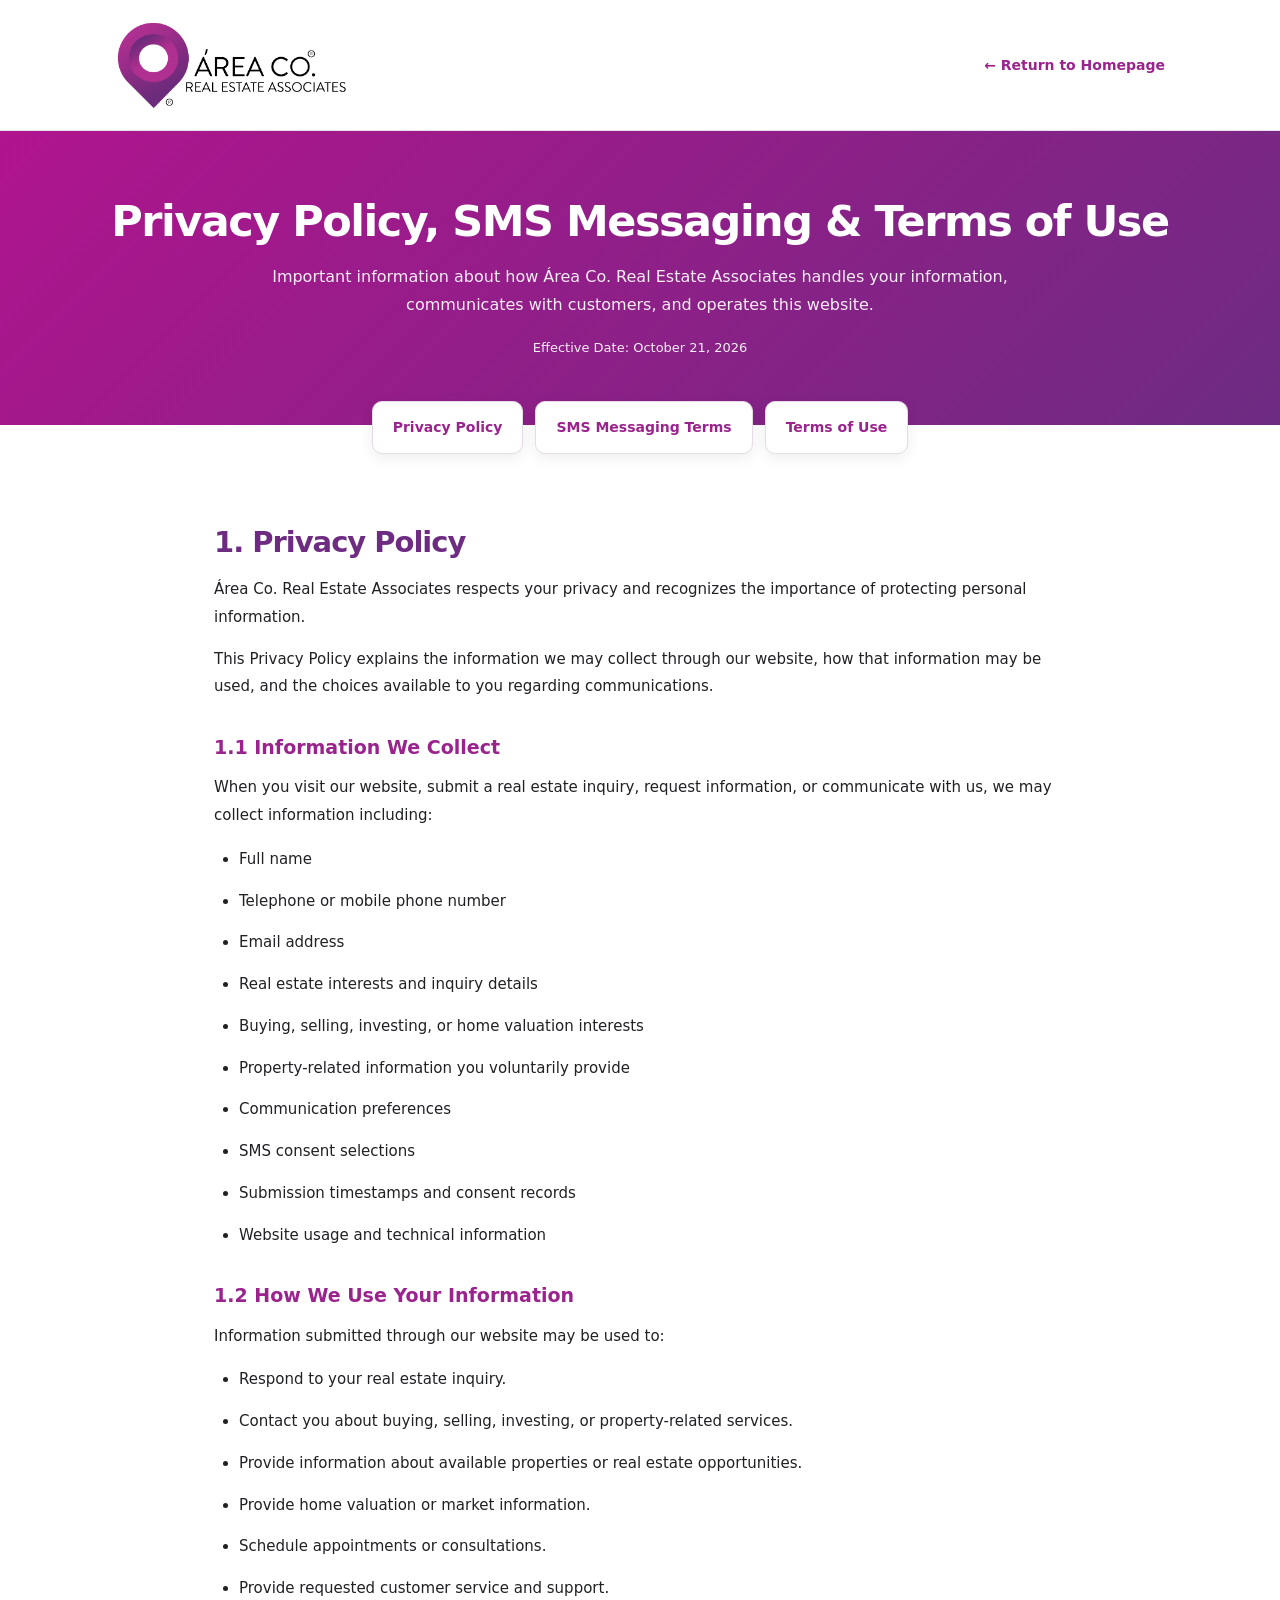
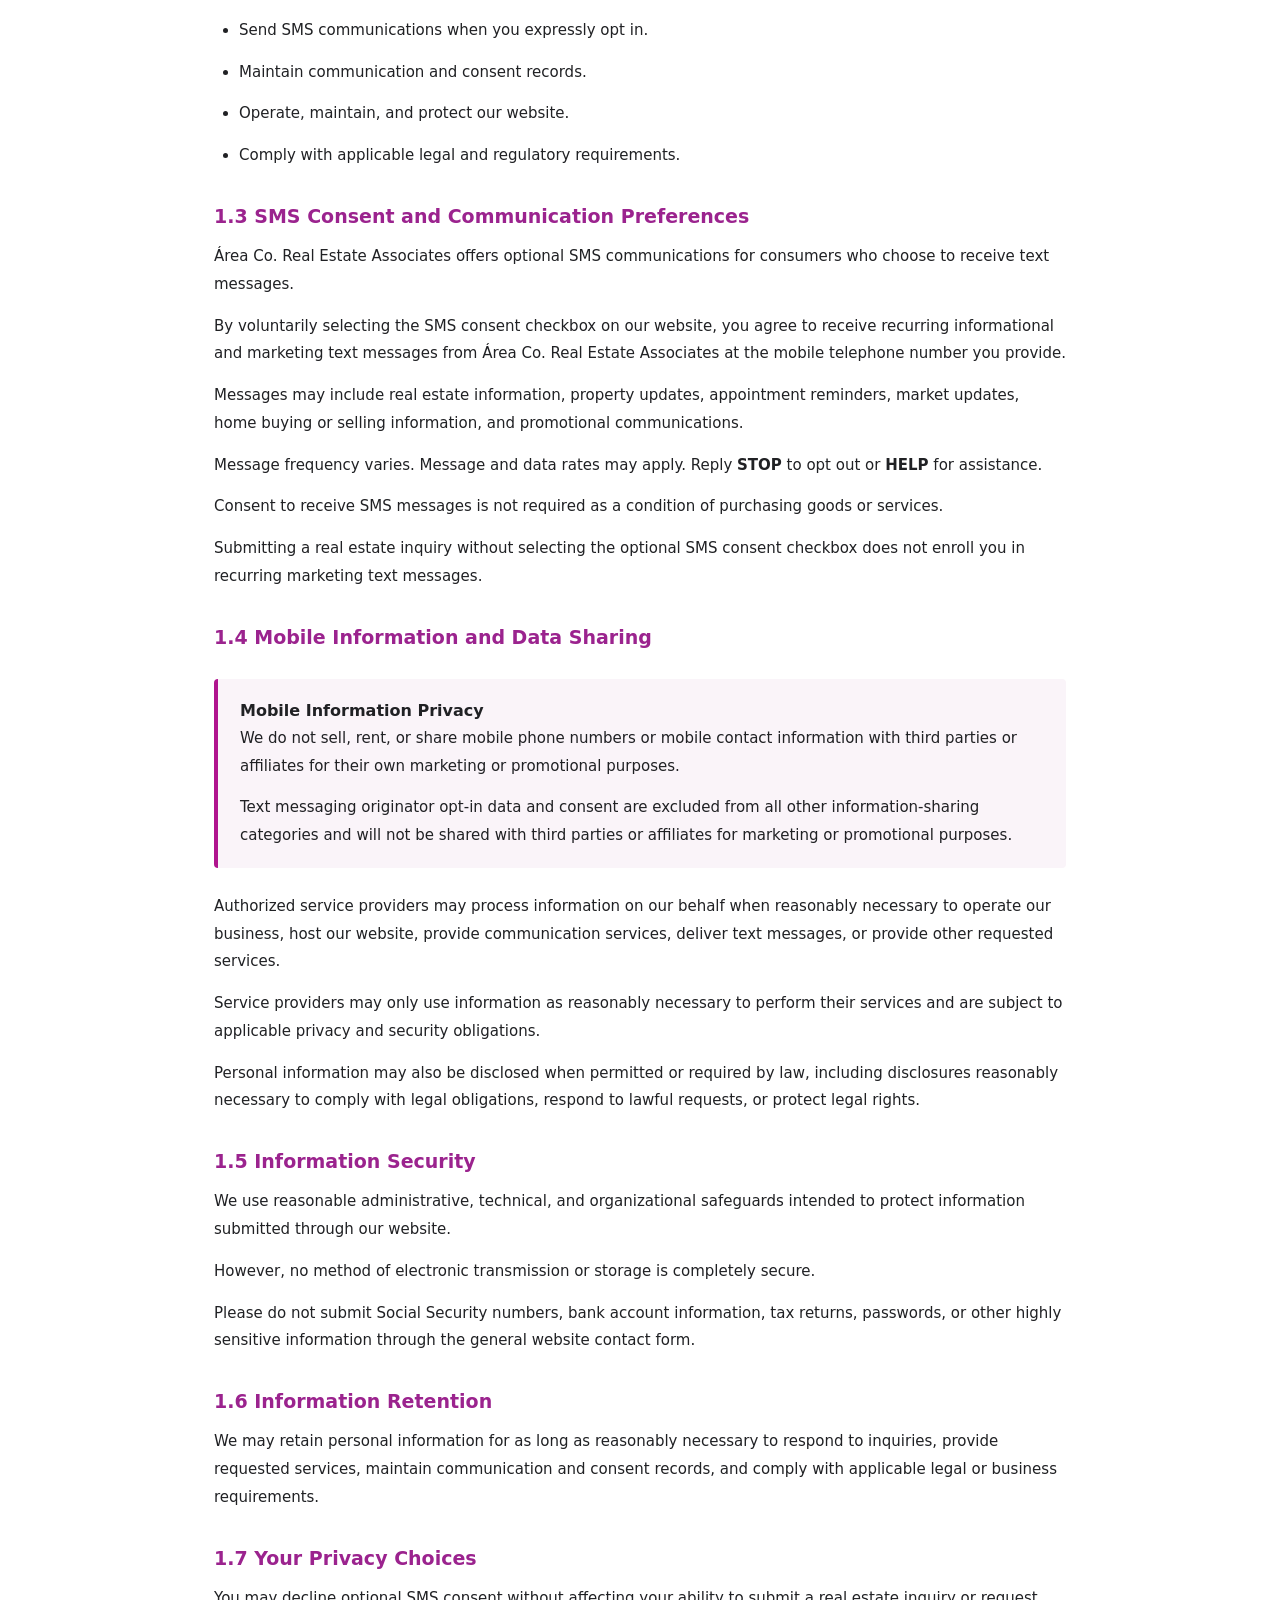
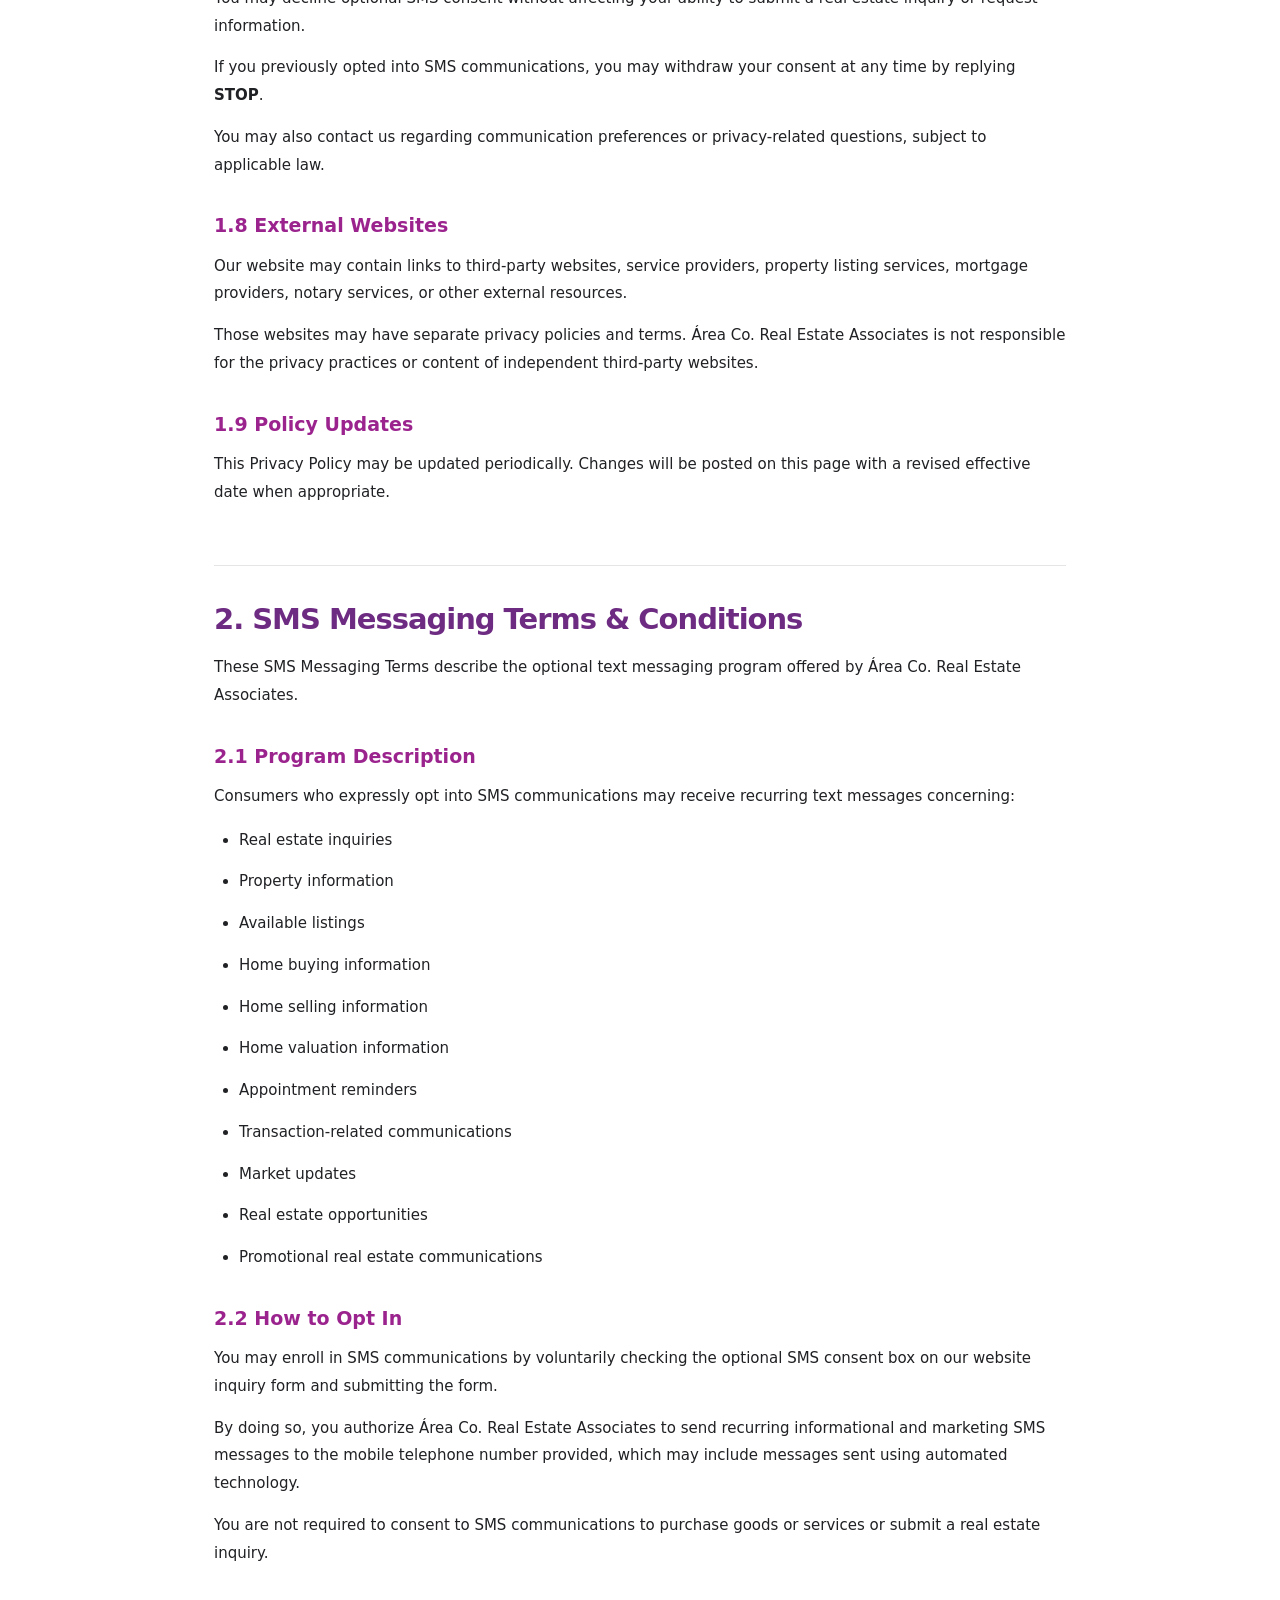
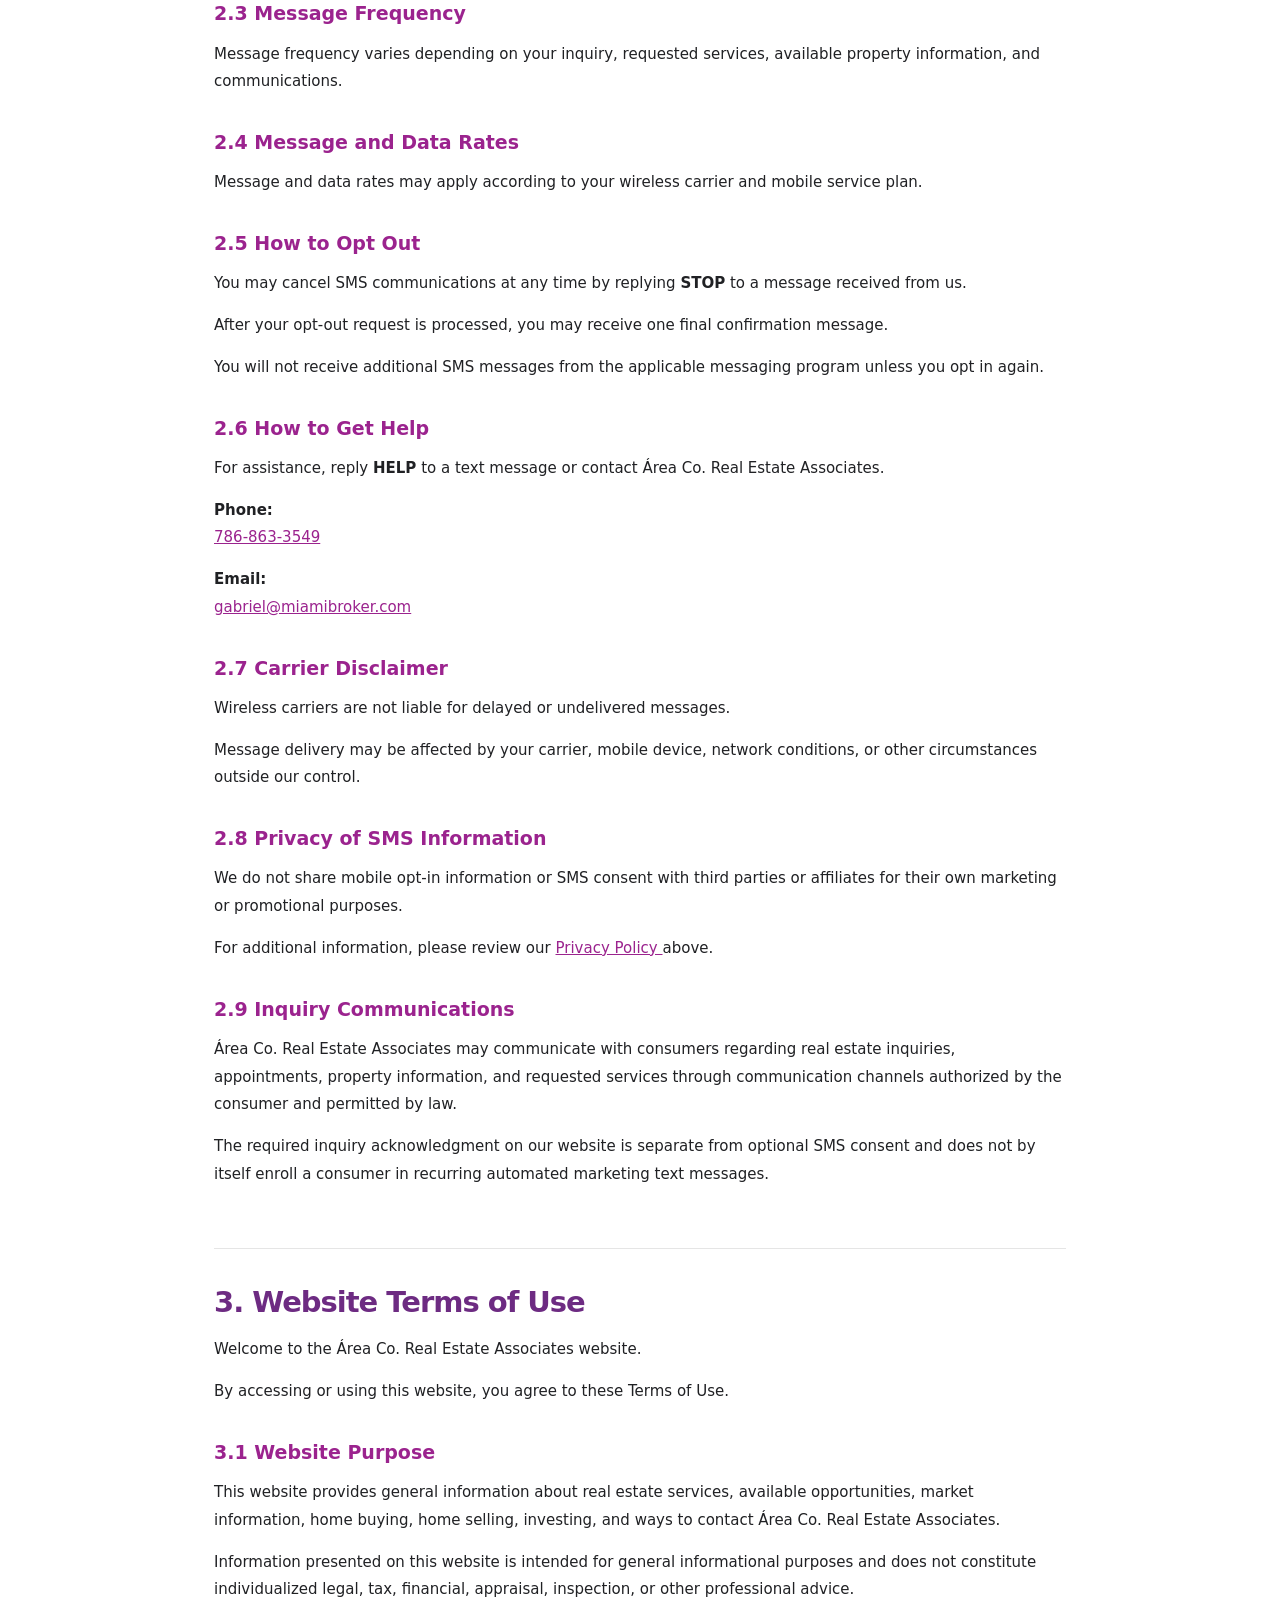
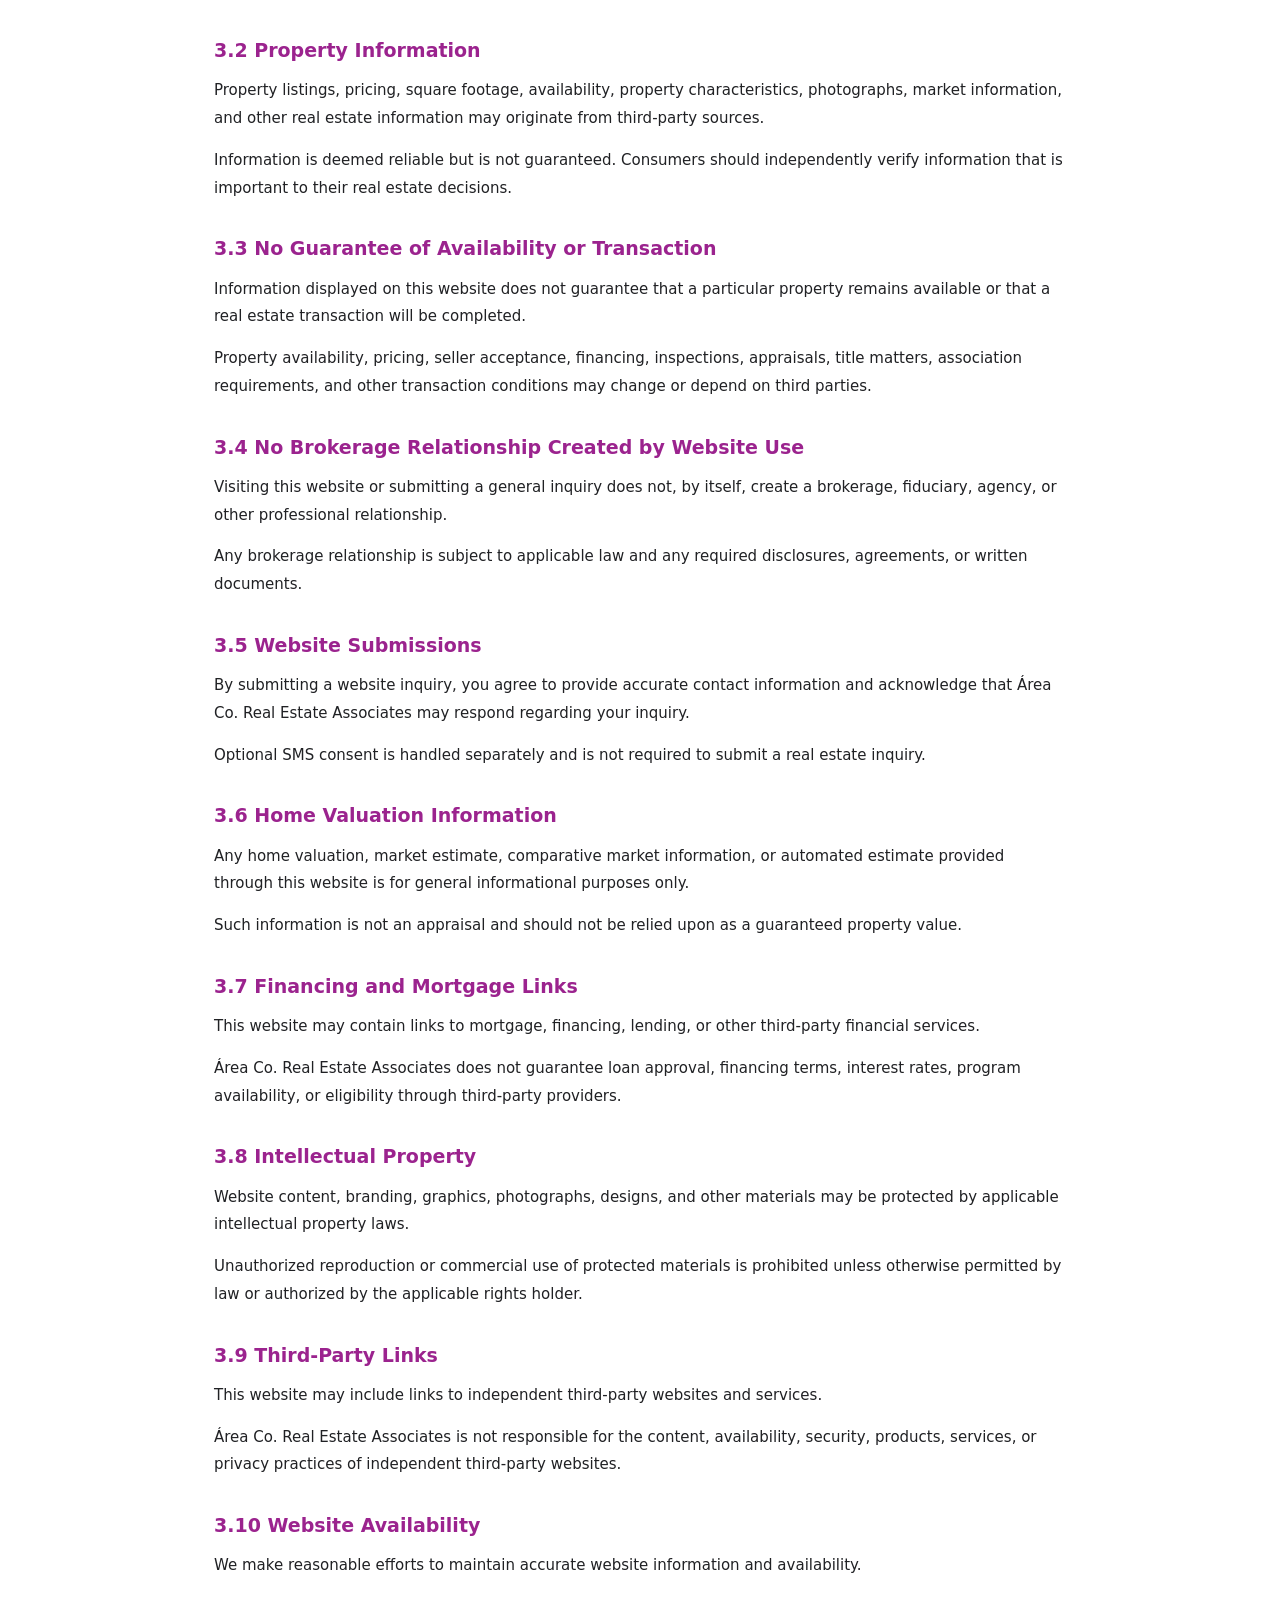
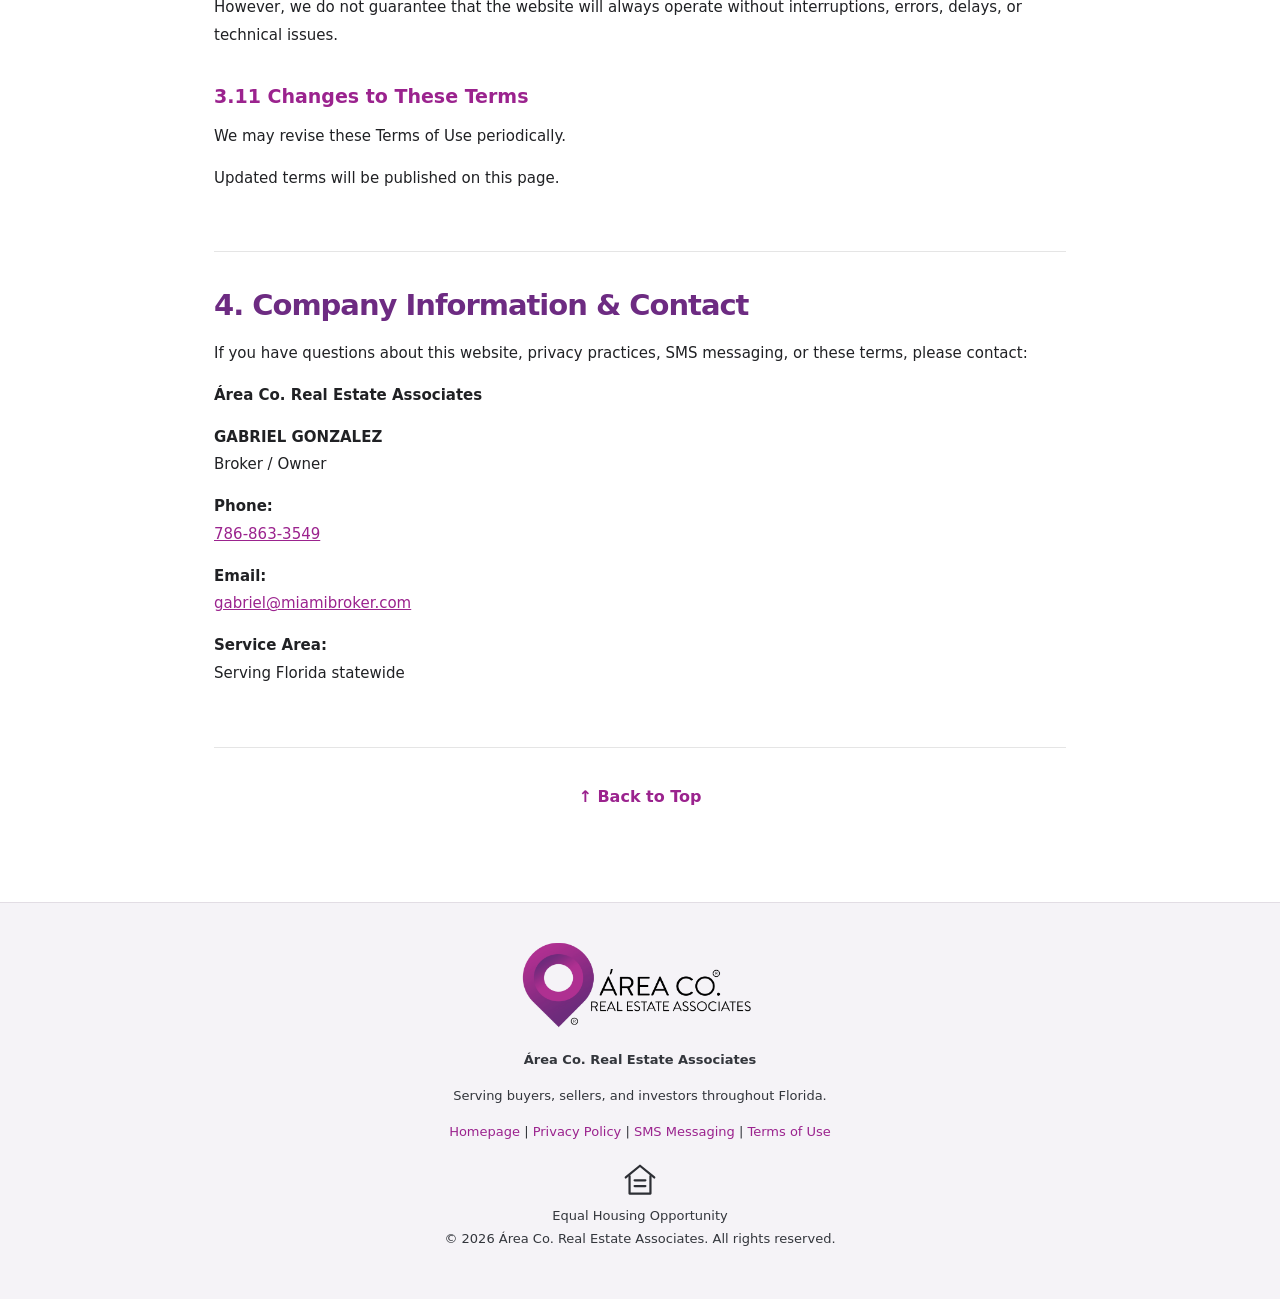
<file: privacy-policy/index.html>
<!DOCTYPE html>
<html lang="en">
<head>
  <meta charset="UTF-8">

  <meta
    name="viewport"
    content="width=device-width, initial-scale=1"
  >

  <title>
    Privacy Policy, SMS Terms & Terms of Use | Área Co. Real Estate Associates
  </title>

  <meta
    name="description"
    content="Privacy Policy, SMS Messaging Terms, and Terms of Use for Área Co. Real Estate Associates."
  >

  <link rel="stylesheet" href="/styles.css">

  <style>
    * {
      box-sizing: border-box;
    }

    html {
      scroll-behavior: smooth;
      scroll-padding-top: 25px;
    }

    body {
      margin: 0;
      font-family:
        Inter,
        system-ui,
        -apple-system,
        BlinkMacSystemFont,
        "Segoe UI",
        sans-serif;
      line-height: 1.75;
      color: #202124;
      background: #ffffff;
    }

    .legal-header {
      background: #ffffff;
      border-bottom: 1px solid #e7e3e9;
      padding: 18px 24px;
    }

    .legal-header-inner {
      max-width: 1050px;
      margin: auto;
      display: flex;
      align-items: center;
      justify-content: space-between;
      flex-wrap: wrap;
      gap: 15px;
    }

    .legal-brand {
      display: flex;
      align-items: center;
      text-decoration: none;
    }

    .legal-brand img {
      width: 240px;
      max-width: 100%;
      height: auto;
      display: block;
    }

    .legal-home {
      font-size: 14px;
      color: #9b238e;
      text-decoration: none;
      font-weight: 700;
    }

    .legal-home:hover {
      text-decoration: underline;
    }

    .legal-hero {
      background:
        linear-gradient(
          135deg,
          #b0148e,
          #6d2b82
        );
      color: #ffffff;
      text-align: center;
      padding: 65px 24px;
    }

    .legal-hero h1 {
      color: #ffffff;
      font-size: clamp(28px, 4vw, 43px);
      line-height: 1.2;
      margin: 0 0 16px;
    }

    .legal-hero p {
      max-width: 740px;
      margin: auto;
      color: #f7edf5;
      font-size: 16px;
    }

    .legal-navigation {
      max-width: 1000px;
      margin: -24px auto 35px;
      padding: 0 20px;
      display: flex;
      justify-content: center;
      flex-wrap: wrap;
      gap: 12px;
      position: relative;
    }

    .legal-navigation a {
      background: #ffffff;
      color: #9b238e;
      border: 1px solid #e5dbe5;
      border-radius: 10px;
      padding: 13px 20px;
      font-size: 14px;
      font-weight: 700;
      text-decoration: none;
      box-shadow: 0 4px 15px rgba(0,0,0,0.07);
    }

    .legal-navigation a:hover {
      background: #faf4f9;
    }

    .legal-container {
      max-width: 900px;
      margin: auto;
      padding: 0 24px 75px;
    }

    .legal-section {
      padding: 35px 0 45px;
      border-bottom: 1px solid #e5e5e5;
      scroll-margin-top: 30px;
    }

    .legal-section h2 {
      color: #6d2b82;
      font-size: 29px;
      line-height: 1.3;
      margin-bottom: 15px;
    }

    .legal-section h3 {
      color: #9b238e;
      font-size: 19px;
      margin-top: 30px;
      margin-bottom: 10px;
    }

    .legal-section p,
    .legal-section li {
      font-size: 15px;
      line-height: 1.85;
      margin-bottom: 14px;
    }

    .legal-section ul {
      padding-left: 25px;
    }

    .legal-section a {
      color: #9b238e;
      text-decoration: underline;
    }

    .legal-note {
      background: #faf4f9;
      border-left: 4px solid #b0148e;
      padding: 18px 22px;
      margin: 25px 0;
      border-radius: 4px;
    }

    .legal-note p:last-child {
      margin-bottom: 0;
    }

    .legal-footer {
      background: #f5f3f7;
      color: #33363c;
      text-align: center;
      padding: 35px 20px;
      font-size: 13px;
      border-top: 1px solid #e2dde4;
    }

    .legal-footer a {
      color: #9b238e;
    }

    .legal-footer-logo {
      width: 240px;
      max-width: 90%;
      height: auto;
      margin: 0 auto 18px;
      display: block;
    }

    .equal-housing-wrap {
      margin-top: 18px;
    }

    .equal-housing-logo {
      width: 38px;
      height: 38px;
      object-fit: contain;
      margin: 0 auto 6px;
      display: block;
    }

    @media (max-width: 600px) {
      .legal-header-inner {
        justify-content: center;
        text-align: center;
      }

      .legal-brand img {
        width: 210px;
      }

      .legal-hero {
        padding: 45px 20px;
      }

      .legal-navigation {
        margin-top: 20px;
      }

      .legal-navigation a {
        width: 100%;
        text-align: center;
      }

      .legal-section h2 {
        font-size: 25px;
      }
    }
  </style>
</head>

<body id="top">

  <!-- HEADER -->

  <header class="legal-header">
    <div class="legal-header-inner">

      <a
        class="legal-brand"
        href="/"
        aria-label="Área Co. Real Estate Associates homepage"
      >
        <img
          src="/assets/area-co-horizontal.png"
          alt="Área Co. Real Estate Associates"
        >
      </a>

      <a
        class="legal-home"
        href="/"
      >
        ← Return to Homepage
      </a>

    </div>
  </header>


  <!-- PAGE INTRODUCTION -->

  <section class="legal-hero">

    <h1>
      Privacy Policy, SMS Messaging & Terms of Use
    </h1>

    <p>
      Important information about how Área Co. Real Estate Associates
      handles your information, communicates with customers,
      and operates this website.
    </p>

    <p style="margin-top:18px;font-size:13px;">
      Effective Date: October 21, 2026
    </p>

  </section>


  <!-- ONE-PAGE NAVIGATION -->

  <nav
    class="legal-navigation"
    aria-label="Legal policies"
  >

    <a href="#privacy">
      Privacy Policy
    </a>

    <a href="#sms">
      SMS Messaging Terms
    </a>

    <a href="#terms">
      Terms of Use
    </a>

  </nav>


  <main class="legal-container">


    <!-- ========================================= -->
    <!-- SECTION 1: PRIVACY POLICY -->
    <!-- ========================================= -->

    <section
      class="legal-section"
      id="privacy"
    >

      <h2>
        1. Privacy Policy
      </h2>

      <p>
        Área Co. Real Estate Associates respects your privacy
        and recognizes the importance of protecting personal
        information.
      </p>

      <p>
        This Privacy Policy explains the information we may
        collect through our website, how that information may
        be used, and the choices available to you regarding
        communications.
      </p>


      <h3>
        1.1 Information We Collect
      </h3>

      <p>
        When you visit our website, submit a real estate
        inquiry, request information, or communicate with us,
        we may collect information including:
      </p>

      <ul>
        <li>Full name</li>
        <li>Telephone or mobile phone number</li>
        <li>Email address</li>
        <li>Real estate interests and inquiry details</li>
        <li>Buying, selling, investing, or home valuation interests</li>
        <li>Property-related information you voluntarily provide</li>
        <li>Communication preferences</li>
        <li>SMS consent selections</li>
        <li>Submission timestamps and consent records</li>
        <li>Website usage and technical information</li>
      </ul>


      <h3>
        1.2 How We Use Your Information
      </h3>

      <p>
        Information submitted through our website may be used to:
      </p>

      <ul>
        <li>Respond to your real estate inquiry.</li>
        <li>Contact you about buying, selling, investing, or property-related services.</li>
        <li>Provide information about available properties or real estate opportunities.</li>
        <li>Provide home valuation or market information.</li>
        <li>Schedule appointments or consultations.</li>
        <li>Provide requested customer service and support.</li>
        <li>Send SMS communications when you expressly opt in.</li>
        <li>Maintain communication and consent records.</li>
        <li>Operate, maintain, and protect our website.</li>
        <li>Comply with applicable legal and regulatory requirements.</li>
      </ul>


      <h3>
        1.3 SMS Consent and Communication Preferences
      </h3>

      <p>
        Área Co. Real Estate Associates offers optional
        SMS communications for consumers who choose to
        receive text messages.
      </p>

      <p>
        By voluntarily selecting the SMS consent checkbox
        on our website, you agree to receive recurring
        informational and marketing text messages from
        Área Co. Real Estate Associates at the mobile
        telephone number you provide.
      </p>

      <p>
        Messages may include real estate information,
        property updates, appointment reminders,
        market updates, home buying or selling information,
        and promotional communications.
      </p>

      <p>
        Message frequency varies.
        Message and data rates may apply.
        Reply <strong>STOP</strong> to opt out
        or <strong>HELP</strong> for assistance.
      </p>

      <p>
        Consent to receive SMS messages is not required
        as a condition of purchasing goods or services.
      </p>

      <p>
        Submitting a real estate inquiry without selecting
        the optional SMS consent checkbox does not enroll
        you in recurring marketing text messages.
      </p>


      <h3>
        1.4 Mobile Information and Data Sharing
      </h3>

      <div class="legal-note">

        <strong>
          Mobile Information Privacy
        </strong>

        <p>
          We do not sell, rent, or share mobile phone
          numbers or mobile contact information with
          third parties or affiliates for their own
          marketing or promotional purposes.
        </p>

        <p>
          Text messaging originator opt-in data and
          consent are excluded from all other
          information-sharing categories and will
          not be shared with third parties or
          affiliates for marketing or promotional
          purposes.
        </p>

      </div>

      <p>
        Authorized service providers may process
        information on our behalf when reasonably
        necessary to operate our business, host our
        website, provide communication services,
        deliver text messages, or provide other
        requested services.
      </p>

      <p>
        Service providers may only use information
        as reasonably necessary to perform their
        services and are subject to applicable privacy
        and security obligations.
      </p>

      <p>
        Personal information may also be disclosed
        when permitted or required by law, including
        disclosures reasonably necessary to comply
        with legal obligations, respond to lawful
        requests, or protect legal rights.
      </p>


      <h3>
        1.5 Information Security
      </h3>

      <p>
        We use reasonable administrative, technical,
        and organizational safeguards intended to
        protect information submitted through our website.
      </p>

      <p>
        However, no method of electronic transmission
        or storage is completely secure.
      </p>

      <p>
        Please do not submit Social Security numbers,
        bank account information, tax returns, passwords,
        or other highly sensitive information through
        the general website contact form.
      </p>


      <h3>
        1.6 Information Retention
      </h3>

      <p>
        We may retain personal information for as long
        as reasonably necessary to respond to inquiries,
        provide requested services, maintain communication
        and consent records, and comply with applicable
        legal or business requirements.
      </p>


      <h3>
        1.7 Your Privacy Choices
      </h3>

      <p>
        You may decline optional SMS consent without
        affecting your ability to submit a real estate
        inquiry or request information.
      </p>

      <p>
        If you previously opted into SMS communications,
        you may withdraw your consent at any time by
        replying <strong>STOP</strong>.
      </p>

      <p>
        You may also contact us regarding communication
        preferences or privacy-related questions,
        subject to applicable law.
      </p>


      <h3>
        1.8 External Websites
      </h3>

      <p>
        Our website may contain links to third-party
        websites, service providers, property listing
        services, mortgage providers, notary services,
        or other external resources.
      </p>

      <p>
        Those websites may have separate privacy policies
        and terms. Área Co. Real Estate Associates is not
        responsible for the privacy practices or content
        of independent third-party websites.
      </p>


      <h3>
        1.9 Policy Updates
      </h3>

      <p>
        This Privacy Policy may be updated periodically.
        Changes will be posted on this page with a revised
        effective date when appropriate.
      </p>

    </section>


    <!-- ========================================= -->
    <!-- SECTION 2: SMS MESSAGING TERMS -->
    <!-- ========================================= -->

    <section
      class="legal-section"
      id="sms"
    >

      <h2>
        2. SMS Messaging Terms & Conditions
      </h2>

      <p>
        These SMS Messaging Terms describe the optional
        text messaging program offered by Área Co.
        Real Estate Associates.
      </p>


      <h3>
        2.1 Program Description
      </h3>

      <p>
        Consumers who expressly opt into SMS communications
        may receive recurring text messages concerning:
      </p>

      <ul>
        <li>Real estate inquiries</li>
        <li>Property information</li>
        <li>Available listings</li>
        <li>Home buying information</li>
        <li>Home selling information</li>
        <li>Home valuation information</li>
        <li>Appointment reminders</li>
        <li>Transaction-related communications</li>
        <li>Market updates</li>
        <li>Real estate opportunities</li>
        <li>Promotional real estate communications</li>
      </ul>


      <h3>
        2.2 How to Opt In
      </h3>

      <p>
        You may enroll in SMS communications by
        voluntarily checking the optional SMS consent
        box on our website inquiry form and submitting
        the form.
      </p>

      <p>
        By doing so, you authorize Área Co.
        Real Estate Associates to send recurring
        informational and marketing SMS messages
        to the mobile telephone number provided,
        which may include messages sent using
        automated technology.
      </p>

      <p>
        You are not required to consent to SMS
        communications to purchase goods or services
        or submit a real estate inquiry.
      </p>


      <h3>
        2.3 Message Frequency
      </h3>

      <p>
        Message frequency varies depending on your
        inquiry, requested services, available property
        information, and communications.
      </p>


      <h3>
        2.4 Message and Data Rates
      </h3>

      <p>
        Message and data rates may apply according
        to your wireless carrier and mobile service plan.
      </p>


      <h3>
        2.5 How to Opt Out
      </h3>

      <p>
        You may cancel SMS communications at any time
        by replying <strong>STOP</strong> to a message
        received from us.
      </p>

      <p>
        After your opt-out request is processed,
        you may receive one final confirmation message.
      </p>

      <p>
        You will not receive additional SMS messages
        from the applicable messaging program unless
        you opt in again.
      </p>


      <h3>
        2.6 How to Get Help
      </h3>

      <p>
        For assistance, reply
        <strong>HELP</strong>
        to a text message or contact
        Área Co. Real Estate Associates.
      </p>

      <p>
        <strong>Phone:</strong><br>
        <a href="tel:+17868633549">
          786-863-3549
        </a>
      </p>

      <p>
        <strong>Email:</strong><br>
        <a href="mailto:gabriel@miamibroker.com">
          gabriel@miamibroker.com
        </a>
      </p>


      <h3>
        2.7 Carrier Disclaimer
      </h3>

      <p>
        Wireless carriers are not liable for delayed
        or undelivered messages.
      </p>

      <p>
        Message delivery may be affected by your carrier,
        mobile device, network conditions, or other
        circumstances outside our control.
      </p>


      <h3>
        2.8 Privacy of SMS Information
      </h3>

      <p>
        We do not share mobile opt-in information
        or SMS consent with third parties or affiliates
        for their own marketing or promotional purposes.
      </p>

      <p>
        For additional information, please review our
        <a href="#privacy">
          Privacy Policy
        </a>
        above.
      </p>


      <h3>
        2.9 Inquiry Communications
      </h3>

      <p>
        Área Co. Real Estate Associates may communicate
        with consumers regarding real estate inquiries,
        appointments, property information, and requested
        services through communication channels authorized
        by the consumer and permitted by law.
      </p>

      <p>
        The required inquiry acknowledgment on our website
        is separate from optional SMS consent and does not
        by itself enroll a consumer in recurring automated
        marketing text messages.
      </p>

    </section>


    <!-- ========================================= -->
    <!-- SECTION 3: TERMS OF USE -->
    <!-- ========================================= -->

    <section
      class="legal-section"
      id="terms"
    >

      <h2>
        3. Website Terms of Use
      </h2>

      <p>
        Welcome to the Área Co. Real Estate Associates
        website.
      </p>

      <p>
        By accessing or using this website, you agree
        to these Terms of Use.
      </p>


      <h3>
        3.1 Website Purpose
      </h3>

      <p>
        This website provides general information about
        real estate services, available opportunities,
        market information, home buying, home selling,
        investing, and ways to contact Área Co.
        Real Estate Associates.
      </p>

      <p>
        Information presented on this website is intended
        for general informational purposes and does not
        constitute individualized legal, tax, financial,
        appraisal, inspection, or other professional advice.
      </p>


      <h3>
        3.2 Property Information
      </h3>

      <p>
        Property listings, pricing, square footage,
        availability, property characteristics, photographs,
        market information, and other real estate information
        may originate from third-party sources.
      </p>

      <p>
        Information is deemed reliable but is not guaranteed.
        Consumers should independently verify information
        that is important to their real estate decisions.
      </p>


      <h3>
        3.3 No Guarantee of Availability or Transaction
      </h3>

      <p>
        Information displayed on this website does not
        guarantee that a particular property remains
        available or that a real estate transaction
        will be completed.
      </p>

      <p>
        Property availability, pricing, seller acceptance,
        financing, inspections, appraisals, title matters,
        association requirements, and other transaction
        conditions may change or depend on third parties.
      </p>


      <h3>
        3.4 No Brokerage Relationship Created by Website Use
      </h3>

      <p>
        Visiting this website or submitting a general
        inquiry does not, by itself, create a brokerage,
        fiduciary, agency, or other professional relationship.
      </p>

      <p>
        Any brokerage relationship is subject to applicable
        law and any required disclosures, agreements,
        or written documents.
      </p>


      <h3>
        3.5 Website Submissions
      </h3>

      <p>
        By submitting a website inquiry, you agree to provide
        accurate contact information and acknowledge that
        Área Co. Real Estate Associates may respond regarding
        your inquiry.
      </p>

      <p>
        Optional SMS consent is handled separately and
        is not required to submit a real estate inquiry.
      </p>


      <h3>
        3.6 Home Valuation Information
      </h3>

      <p>
        Any home valuation, market estimate, comparative
        market information, or automated estimate provided
        through this website is for general informational
        purposes only.
      </p>

      <p>
        Such information is not an appraisal and should
        not be relied upon as a guaranteed property value.
      </p>


      <h3>
        3.7 Financing and Mortgage Links
      </h3>

      <p>
        This website may contain links to mortgage,
        financing, lending, or other third-party
        financial services.
      </p>

      <p>
        Área Co. Real Estate Associates does not guarantee
        loan approval, financing terms, interest rates,
        program availability, or eligibility through
        third-party providers.
      </p>


      <h3>
        3.8 Intellectual Property
      </h3>

      <p>
        Website content, branding, graphics, photographs,
        designs, and other materials may be protected by
        applicable intellectual property laws.
      </p>

      <p>
        Unauthorized reproduction or commercial use
        of protected materials is prohibited unless
        otherwise permitted by law or authorized by
        the applicable rights holder.
      </p>


      <h3>
        3.9 Third-Party Links
      </h3>

      <p>
        This website may include links to independent
        third-party websites and services.
      </p>

      <p>
        Área Co. Real Estate Associates is not responsible
        for the content, availability, security, products,
        services, or privacy practices of independent
        third-party websites.
      </p>


      <h3>
        3.10 Website Availability
      </h3>

      <p>
        We make reasonable efforts to maintain accurate
        website information and availability.
      </p>

      <p>
        However, we do not guarantee that the website
        will always operate without interruptions,
        errors, delays, or technical issues.
      </p>


      <h3>
        3.11 Changes to These Terms
      </h3>

      <p>
        We may revise these Terms of Use periodically.
      </p>

      <p>
        Updated terms will be published on this page.
      </p>

    </section>


    <!-- ========================================= -->
    <!-- COMPANY CONTACT INFORMATION -->
    <!-- ========================================= -->

    <section
      class="legal-section"
      id="contact"
    >

      <h2>
        4. Company Information & Contact
      </h2>

      <p>
        If you have questions about this website,
        privacy practices, SMS messaging,
        or these terms, please contact:
      </p>

      <p>
        <strong>
          Área Co. Real Estate Associates
        </strong>
      </p>

      <p>
        <strong>
          GABRIEL GONZALEZ
        </strong><br>
        Broker / Owner
      </p>

      <p>
        <strong>Phone:</strong><br>

        <a href="tel:+17868633549">
          786-863-3549
        </a>
      </p>

      <p>
        <strong>Email:</strong><br>

        <a href="mailto:gabriel@miamibroker.com">
          gabriel@miamibroker.com
        </a>
      </p>

      <p>
        <strong>Service Area:</strong><br>
        Serving Florida statewide
      </p>

    </section>


    <!-- BACK TO TOP -->

    <p
      style="
        text-align:center;
        margin-top:35px;
      "
    >

      <a
        href="#top"
        onclick="
          window.scrollTo({
            top:0,
            behavior:'smooth'
          });
          return false;
        "
        style="
          color:#9b238e;
          font-weight:700;
        "
      >

        ↑ Back to Top

      </a>

    </p>

  </main>


  <!-- FOOTER -->

  <footer class="legal-footer">

    <img
      class="legal-footer-logo"
      src="/assets/area-co-horizontal.png"
      alt="Área Co. Real Estate Associates"
    >

    <p>
      <strong>
        Área Co. Real Estate Associates
      </strong>
    </p>

    <p>
      Serving buyers, sellers, and investors throughout Florida.
    </p>

    <p>
      <a href="/">
        Homepage
      </a>
      |
      <a href="#privacy">
        Privacy Policy
      </a>
      |
      <a href="#sms">
        SMS Messaging
      </a>
      |
      <a href="#terms">
        Terms of Use
      </a>
    </p>

    <div class="equal-housing-wrap">

      <img
        class="equal-housing-logo"
        src="/assets/equal-housing-opportunity.svg"
        alt="Equal Housing Opportunity"
      >

      <div>
        Equal Housing Opportunity
      </div>

    </div>

    <p>
      © 2026 Área Co. Real Estate Associates.
      All rights reserved.
    </p>

  </footer>

</body>
</html>
</file>
<file: styles.css>
\
:root{
  --ink:#111217;
  --muted:#6b6e76;
  --line:#e7e8ec;
  --paper:#ffffff;
  --soft:#f6f7f9;
  --magenta:#b0148e;
  --purple:#6d2b82;
  --gradient:linear-gradient(135deg,var(--magenta),var(--purple));
  --shadow:0 12px 32px rgba(20,20,20,.10);
}

*{box-sizing:border-box}
html{scroll-behavior:smooth}
body{
  margin:0;
  color:var(--ink);
  background:var(--paper);
  font-family:Inter,system-ui,-apple-system,BlinkMacSystemFont,"Segoe UI",sans-serif;
  line-height:1.55;
}
img{display:block;max-width:100%}
a{text-decoration:none;color:inherit}
button,input,select,textarea{font:inherit}
.container{width:min(1180px,calc(100% - 40px));margin-inline:auto}
.eyebrow{text-transform:uppercase;letter-spacing:.14em;font-size:.74rem;font-weight:700;color:var(--magenta);margin:0 0 10px}
.eyebrow.light{color:#fff}
h1,h2,h3,h4{font-family:Inter,system-ui,-apple-system,BlinkMacSystemFont,"Segoe UI",sans-serif}
h1,h2{margin:0;line-height:1.06;letter-spacing:-.035em}
h1{font-size:clamp(3rem,5vw,4.75rem);font-weight:600}
h2{font-size:clamp(1.9rem,3.6vw,3rem);font-weight:600}
p{margin-top:0}

.btn{
  display:inline-flex;
  align-items:center;
  justify-content:center;
  min-height:46px;
  padding:0 21px;
  border-radius:7px;
  border:1px solid transparent;
  font-weight:700;
  transition:.2s ease;
  cursor:pointer;
}
.btn-accent{background:var(--gradient);color:#fff}
.btn-accent:hover{transform:translateY(-1px);filter:brightness(1.04)}
.btn-ghost{border-color:rgba(255,255,255,.72);color:#fff;background:rgba(255,255,255,.07);backdrop-filter:blur(8px)}
.btn-small{min-height:40px;padding-inline:16px;font-size:.88rem}
.text-link{color:var(--magenta);font-weight:700}

.site-header{
  position:sticky;top:0;z-index:30;
  background:rgba(255,255,255,.97);
  border-bottom:1px solid #b7c7dd;
  backdrop-filter:blur(12px)
}
.nav-wrap{
  width:min(1440px,calc(100% - 48px));
  min-height:92px;
  display:flex;
  align-items:center;
  gap:30px;
}
.brand{
  display:flex;
  align-items:center;
  flex:0 0 auto;
  width:235px;
}
.brand img{
  display:block;
  width:235px;
  height:auto;
  object-fit:contain;
  object-position:left center;
}
.main-nav{
  display:flex;
  align-items:center;
  justify-content:center;
  gap:30px;
  margin-left:auto;
  white-space:nowrap;
}
.main-nav a{
  font-size:.96rem;
  font-weight:600;
}
.main-nav a:hover{color:var(--magenta)}
.nav-actions{
  display:flex;
  align-items:center;
  gap:18px;
  margin-left:auto;
  flex:0 0 auto;
}
.lang{
  font-size:.82rem;
  color:var(--muted);
  white-space:nowrap;
}
.menu-toggle{display:none;border:0;background:transparent;padding:7px}
.menu-toggle span{display:block;width:24px;height:2px;background:#111;margin:5px 0}

.hero{position:relative;min-height:560px;overflow:visible;color:#fff}
.hero-image{
  position:absolute;
  inset:0;
  background:url("assets/hero-miami.png") center 48%/cover no-repeat;
  filter:brightness(1.08) saturate(.82) contrast(.96);
  transform:scale(1.003);
}
.hero-shade{
  position:absolute;
  inset:0;
  background:linear-gradient(90deg,rgba(9,18,34,.40) 0%,rgba(9,18,34,.17) 42%,rgba(9,18,34,.02) 72%);
}
.hero-inner{padding:66px 0 0;position:relative;z-index:2}
.hero-copy{max-width:610px}
.hero-sub{font-size:clamp(1rem,1.7vw,1.22rem);margin:20px 0 28px;color:rgba(255,255,255,.95)}
.hero-buttons{display:flex;gap:12px;flex-wrap:wrap}






input,select,textarea{width:100%;border:1px solid #dcdde3;background:#fff;border-radius:7px;padding:11px 12px;outline:none}
input:focus,select:focus,textarea:focus{border-color:var(--magenta);box-shadow:0 0 0 3px rgba(176,20,142,.10)}

.form-message{margin:8px 0 0;color:var(--muted);font-size:.84rem}










.section{padding:76px 0}
.section-heading{display:flex;align-items:end;justify-content:space-between;gap:20px;margin-bottom:26px}
.section-heading p{color:var(--muted);max-width:680px}
.property-grid{display:grid;grid-template-columns:repeat(4,1fr);gap:20px}
.property-card{border:1px solid var(--line);border-radius:11px;overflow:hidden;background:#fff;transition:.2s ease}
.property-card:hover{transform:translateY(-4px);box-shadow:var(--shadow)}
.property-card img{width:100%;aspect-ratio:1.35/1;object-fit:cover}
.property-body{padding:16px}
.property-body h3{font-size:1.18rem;margin:0 0 4px}
.property-body p{margin-bottom:5px}
.location{font-weight:600}
.meta{color:var(--muted);font-size:.8rem}
.placeholder-note{font-size:.76rem;color:var(--muted);margin-top:14px}

.broker-section{
  display:grid;
  grid-template-columns:1.05fr 1.12fr 1fr;
  min-height:465px;
  background:#fafafa;
  border-block:1px solid var(--line)
}
.broker-photo{
  background:url("assets/gabriel-headshot.jpeg") center 30%/cover no-repeat;
  min-height:405px
}
.broker-copy{padding:62px 48px}
.broker-copy h2{font-size:clamp(1.75rem,3vw,2.55rem)}
.broker-copy h3{margin:10px 0 15px;font-size:1.05rem;font-weight:600}
.broker-copy p{color:#515158;margin-bottom:22px;font-size:.94rem}
.broker-values{display:flex;flex-direction:column;justify-content:center;padding:48px 42px 48px 12px}
.broker-value{display:grid;grid-template-columns:34px 1fr;gap:15px;align-items:start;padding:15px 0;border-bottom:1px solid var(--line)}
.broker-value:last-child{border-bottom:0}
.broker-value svg{width:28px;height:28px;fill:none;stroke:#17181c;stroke-width:1.8;stroke-linecap:round;stroke-linejoin:round;margin-top:2px}
.broker-value strong,.broker-value span{display:block}
.broker-value strong{font-size:.95rem}
.broker-value span{font-size:.84rem;color:var(--muted);margin-top:3px}

.statewide-section{padding:62px 0;background:#f8f9fb;border-bottom:1px solid var(--line)}
.statewide-inner{max-width:760px;text-align:center}
.statewide-inner h2{font-size:clamp(1.8rem,3vw,2.55rem);margin-bottom:13px}
.statewide-inner p:last-child{color:var(--muted);font-size:1rem;margin-bottom:0}

.valuation{
  padding:70px 0;
  color:#fff;
  background:
    linear-gradient(90deg,rgba(42,8,48,.90),rgba(107,35,129,.72)),
    url("https://images.unsplash.com/photo-1600047509807-ba8f99d2cdde?auto=format&fit=crop&w=1800&q=82") center/cover no-repeat
}
.valuation-inner{display:grid;grid-template-columns:1fr 1fr;gap:62px;align-items:center}
.valuation-inner p{color:rgba(255,255,255,.88)}
.valuation-form{display:grid;grid-template-columns:1fr 1fr;gap:12px}
.valuation-form .btn,.valuation-form .form-message{grid-column:1/-1}
.light-message{color:rgba(255,255,255,.86)}

.testimonials h2{margin-bottom:28px}
.testimonial-grid{display:grid;grid-template-columns:repeat(3,1fr);gap:18px}
blockquote{
  margin:0;
  padding:24px;
  border:1px solid var(--line);
  border-radius:11px;
  font-size:1rem;
  line-height:1.6;
  background:#fff
}
cite{display:block;font-size:.8rem;color:var(--muted);margin-top:16px;font-style:normal}

.contact-section{padding:58px 0;background:var(--soft)}
.contact-grid{display:grid;grid-template-columns:.82fr 1.18fr;gap:58px;align-items:start}
.contact-grid>div>p{color:var(--muted);font-size:.94rem;max-width:430px}
.contact-grid h2{font-size:clamp(1.85rem,3.3vw,2.7rem)}
.contact-details{display:flex;flex-direction:column;gap:5px;margin-top:20px;font-weight:600}
.contact-details strong{font-size:.92rem;letter-spacing:.03em}
.contact-details a,.contact-details span{font-size:.9rem}
.contact-form{display:grid;grid-template-columns:1fr 1fr;gap:14px 16px}
.contact-form .full{grid-column:1/-1}
.contact-form textarea{min-height:110px;resize:vertical}
.contact-form .btn,.contact-form .form-message{grid-column:1/-1;justify-self:start}
.contact-form .btn{min-height:44px;padding-inline:24px}













@media(max-width:1020px){
  .main-nav{position:absolute;left:0;right:0;top:78px;background:#fff;display:none;flex-direction:column;align-items:stretch;padding:18px 20px;border-bottom:1px solid var(--line)}
  .main-nav.open{display:flex}
  .menu-toggle{display:block;margin-left:auto}
  .nav-actions .lang{display:none}
  .nav-actions{margin-left:0}
  
  
  .property-grid{grid-template-columns:repeat(2,1fr)}
  
  .quick-item:nth-child(2){border-right:0}
  .broker-section{grid-template-columns:1fr 1fr}
  .broker-values{grid-column:1/-1;padding:28px 36px;display:grid;grid-template-columns:1fr 1fr;gap:0 30px}
}

@media(max-width:720px){
  .container{width:min(100% - 28px,1180px)}
  .nav-actions .btn{display:none}
  .hero{min-height:590px}
  .hero-inner{padding-top:64px}
  
  
  
  
  
  .section{padding:58px 0}
  .section-heading{align-items:flex-start;flex-direction:column}
  .property-grid{grid-template-columns:1fr}
  .broker-section{grid-template-columns:1fr}
  .broker-photo{min-height:380px}
  .broker-copy{padding:44px 28px}
  .broker-values{grid-column:auto;grid-template-columns:1fr;padding:20px 28px 34px}
  .valuation-inner{grid-template-columns:1fr;gap:28px}
  .valuation-form{grid-template-columns:1fr}
  .testimonial-grid{grid-template-columns:1fr}
  .contact-grid{grid-template-columns:1fr;gap:34px}
  .contact-form{grid-template-columns:1fr}
  .contact-form .full{grid-column:auto}
  
  
}

@media(max-width:480px){
  h1{font-size:2.55rem}
  
  .search-grid label:first-child,
  
}


@media(min-width:1021px){
  .nav-actions .btn{
    display:inline-flex !important;
    min-width:176px;
    min-height:50px;
    padding:0 22px;
    font-size:1rem;
    border-radius:9px;
  }
}
@media(max-width:1020px){
  .nav-wrap{width:min(100% - 32px,1180px);min-height:78px}
  .brand{width:205px}
  .brand img{width:205px;height:auto}
  .main-nav{top:78px}
}
@media(max-width:720px){
  .brand{width:185px}
  .brand img{width:185px;height:auto}
}
@media(max-width:480px){
  .brand{width:160px}
  .brand img{width:160px;height:auto}
}


/* --- PROPERTY SEARCH: APPROVED LAYOUT --- */
.property-search-panel{
  position:relative;
  z-index:5;
  margin-top:34px;
  transform:translateY(62px);
  background:#fff;
  color:var(--ink);
  border-radius:18px;
  box-shadow:0 14px 38px rgba(20,20,20,.13);
  padding:0 24px 22px;
  min-height:0;
}

.property-search-tabs{
  display:flex;
  align-items:flex-end;
  gap:38px;
  height:64px;
  border-bottom:1px solid var(--line);
  overflow:visible;
}

.property-tab{
  appearance:none;
  border:0;
  background:transparent;
  color:#6d6e75;
  font:inherit;
  font-size:1rem;
  font-weight:600;
  padding:0 8px 16px;
  margin:0;
  cursor:pointer;
  border-bottom:3px solid transparent;
}

.property-tab.active{
  color:#17181c;
  border-bottom-color:var(--magenta);
}

.property-search-fields{
  display:grid;
  grid-template-columns:1.55fr 1.18fr .92fr .92fr .72fr .72fr 1.02fr;
  gap:14px;
  align-items:end;
  padding-top:22px;
}

.property-search-fields label{
  display:block;
  min-width:0;
}

.property-search-fields label > span{
  display:block;
  margin-bottom:7px;
  color:#1a1b20;
  font-size:.88rem;
  font-weight:700;
}

.property-search-fields input,
.property-search-fields select{
  width:100%;
  height:50px;
  border:1px solid #d9dbe2;
  border-radius:8px;
  background:#fff;
  color:#141414;
  padding:0 14px;
  font-size:.95rem;
}

.property-search-button{
  height:50px;
  border:0;
  border-radius:8px;
  background:var(--gradient);
  color:#fff;
  font:inherit;
  font-size:1rem;
  font-weight:700;
  cursor:pointer;
  padding:0 22px;
}

.property-search-button:hover{
  filter:brightness(1.04);
}

@media(max-width:1020px){
  .property-search-panel{
    transform:translateY(50px);
  }
  .property-search-tabs{
    gap:24px;
  }
  .property-search-fields{
    grid-template-columns:repeat(3,1fr);
  }
  .property-search-button{
    grid-column:3;
  }
}

@media(max-width:720px){
  .property-search-panel{
    margin-top:34px;
    transform:translateY(44px);
    padding:0 16px 18px;
  }
  .property-search-tabs{
    gap:18px;
    overflow-x:auto;
  }
  .property-tab{
    white-space:nowrap;
  }
  .property-search-fields{
    grid-template-columns:1fr 1fr;
  }
  .field-location{
    grid-column:1/-1;
  }
  .property-search-button{
    grid-column:1/-1;
  }
}

@media(max-width:480px){
  .property-search-fields{
    grid-template-columns:1fr;
  }
  .field-location,
  .property-search-button{
    grid-column:auto;
  }
}


/* --- SERVICE CARDS: APPROVED LARGE ICON LAYOUT --- */
.quick-links{
  padding:78px 0 74px;
  background:#fff;
  border-bottom:1px solid var(--line);
}
.quick-grid{
  display:grid;
  grid-template-columns:repeat(4,minmax(0,1fr));
  align-items:stretch;
}
.quick-item{
  min-width:0;
  text-align:center;
  padding:0 42px;
  border-right:1px solid var(--line);
  display:flex;
  flex-direction:column;
  align-items:center;
}
.quick-item:last-child{
  border-right:0;
}
.quick-icon-img{
  width:48px;
  height:48px;
  display:block;
  object-fit:contain;
  margin:0 auto 20px;
}
.quick-item h3{
  margin:0 0 14px;
  font-size:1.25rem;
  line-height:1.25;
  font-weight:700;
  color:#111217;
}
.quick-item p{
  max-width:270px;
  margin:0 auto 18px;
  color:var(--muted);
  font-size:1rem;
  line-height:1.5;
}
.quick-item span{
  margin-top:auto;
  color:var(--magenta);
  font-weight:700;
  font-size:.98rem;
}

@media(max-width:1020px){
  .quick-grid{
    grid-template-columns:repeat(2,minmax(0,1fr));
  }
  .quick-item{
    padding:34px 28px;
    border-bottom:1px solid var(--line);
  }
  .quick-item:nth-child(2){
    border-right:0;
  }
  .quick-item:nth-child(3),
  .quick-item:nth-child(4){
    border-bottom:0;
  }
}
@media(max-width:720px){
  .quick-links{padding:62px 0 48px}
  .quick-grid{grid-template-columns:1fr}
  .quick-item{
    border-right:0;
    border-bottom:1px solid var(--line);
    padding:30px 20px;
  }
  .quick-item:nth-child(3){border-bottom:1px solid var(--line)}
  .quick-item:last-child{border-bottom:0}
  .quick-icon-img{width:44px;height:44px;margin-bottom:16px}
  .quick-item h3{font-size:1.15rem}
}


/* --- FOOTER: LIGHT, POLISHED LAYOUT --- */
.site-footer{
  background:#f5f3f7;
  color:#17181c;
  padding:48px 0 20px;
  border-top:1px solid #e5e1e8;
}
.footer-grid{
  display:grid;
  grid-template-columns:1.45fr .72fr 1fr 1.02fr;
  gap:48px;
  align-items:start;
}
.footer-logo{
  display:block;
  width:270px;
  max-width:100%;
}
.footer-logo img{
  display:block;
  width:100%;
  height:auto;
  object-fit:contain;
}
.footer-brand p{
  max-width:330px;
  margin:18px 0 0;
  color:#666a73;
  font-size:.93rem;
  line-height:1.55;
}
.footer-grid h4{
  margin:2px 0 14px;
  color:#17181c;
  font-size:.94rem;
  font-weight:700;
}
.footer-grid a,
.footer-grid span,
.footer-grid p{
  display:block;
  color:#555962;
  margin:8px 0;
  font-size:.88rem;
}
.footer-grid a:hover{
  color:var(--magenta);
}
.footer-cta p{
  margin-bottom:15px;
}
.footer-consult-btn{
  display:inline-flex !important;
  align-items:center;
  justify-content:center;
  min-height:46px;
  padding:0 20px;
  border-radius:8px;
  background:var(--gradient);
  color:#fff !important;
  font-size:.87rem !important;
  font-weight:700;
  box-shadow:0 8px 18px rgba(112,40,130,.14);
  transition:.2s ease;
}
.footer-consult-btn:hover{
  color:#fff !important;
  transform:translateY(-1px);
  filter:brightness(1.04);
}
.footer-bottom{
  display:flex;
  justify-content:space-between;
  align-items:center;
  gap:28px;
  padding-top:22px;
  margin-top:32px;
  border-top:1px solid #dcd8df;
  color:#797d85;
  font-size:.75rem;
}
.footer-legal-left{
  flex:1 1 auto;
}
.footer-legal-right{
  display:flex;
  align-items:center;
  justify-content:flex-end;
  gap:10px;
  flex-wrap:wrap;
  text-align:right;
}
.eho-logo{
  width:34px;
  height:34px;
  object-fit:contain;
  flex:0 0 auto;
}

@media(max-width:1020px){
  .footer-grid{
    grid-template-columns:1.25fr 1fr;
    gap:36px 48px;
  }
  .footer-bottom{
    align-items:flex-start;
    flex-direction:column;
  }
  .footer-legal-right{
    justify-content:flex-start;
    text-align:left;
  }
}
@media(max-width:720px){
  .site-footer{
    padding-top:40px;
  }
  .footer-grid{
    grid-template-columns:1fr;
    gap:28px;
  }
  .footer-logo{
    width:235px;
  }
  .footer-bottom{
    margin-top:24px;
    gap:14px;
  }
}

/* v8 header additions only */
.header-phone{
  display:inline-flex !important;
  white-space:nowrap;
}


/* v9 footer-only corrections */
.footer-consult-btn{
  background:linear-gradient(135deg,#b0148e,#6d2b82) !important;
  color:#ffffff !important;
  border:0 !important;
  opacity:1 !important;
  text-shadow:none !important;
  box-shadow:0 8px 18px rgba(109,43,130,.20) !important;
}
.footer-consult-btn:visited,
.footer-consult-btn:hover,
.footer-consult-btn:focus{
  color:#ffffff !important;
}


/* --- v10: ONLY header phone + hero buttons + hero/search spacing --- */

/* Keep the expanded desktop header on one row and make room for the phone CTA. */
@media(min-width:1021px){
  .nav-wrap{
    width:min(1540px,calc(100% - 36px)) !important;
    gap:20px !important;
  }
  .brand{
    width:220px !important;
  }
  .brand img{
    width:220px !important;
  }
  .main-nav{
    gap:22px !important;
    margin-left:auto !important;
  }
  .main-nav a{
    font-size:.90rem !important;
  }
  .nav-actions{
    display:flex !important;
    align-items:center !important;
    gap:14px !important;
    margin-left:22px !important;
    flex:0 0 auto !important;
  }
  .header-phone{
    display:inline-flex !important;
    align-items:center !important;
    justify-content:center !important;
    min-width:168px !important;
    height:48px !important;
    padding:0 18px !important;
    border-radius:8px !important;
    background:linear-gradient(135deg,#b0148e,#6d2b82) !important;
    color:#fff !important;
    font-size:.94rem !important;
    font-weight:700 !important;
    white-space:nowrap !important;
  }
}

/* Match the approved hero buttons. */
.hero-buttons{
  display:flex !important;
  align-items:center !important;
  gap:14px !important;
  flex-wrap:wrap !important;
}
.hero-search-btn,
.hero-talk-btn{
  display:inline-flex !important;
  align-items:center !important;
  justify-content:center !important;
  min-height:50px !important;
  padding:0 24px !important;
  border-radius:8px !important;
  font-weight:700 !important;
  text-decoration:none !important;
}
.hero-search-btn{
  background:linear-gradient(135deg,#b0148e,#8b248d) !important;
  color:#fff !important;
  border:1px solid transparent !important;
}
.hero-talk-btn{
  background:rgba(255,255,255,.08) !important;
  color:#fff !important;
  border:1px solid rgba(255,255,255,.78) !important;
}

/* Pull the property-search card closer to the hero CTA area. */
.hero{
  min-height:520px !important;
}
.hero-inner{
  padding-top:58px !important;
}
.property-search-panel{
  margin-top:22px !important;
  transform:translateY(44px) !important;
}
.quick-links{
  padding-top:74px !important;
}

@media(max-width:1020px){
  .header-phone{
    display:none !important;
  }
}
/* Area Co inquiry + SMS consent */

.consent-row {
  grid-column: 1 / -1;
  margin-top: 2px;
}

.consent-label {
  display: flex;
  align-items: flex-start;
  gap: 10px;
  cursor: pointer;
  font-size: 0.78rem;
  line-height: 1.5;
  color: #5f626a;
}

.consent-label input[type="checkbox"] {
  width: 17px;
  height: 17px;
  flex: 0 0 17px;
  margin-top: 3px;
  accent-color: #b0148e;
}

.consent-label strong {
  color: #222;
}

.consent-label a {
  color: #9b238e;
  text-decoration: underline;
}

.consent-submit:disabled {
  background: #c8c8cc !important;
  color: #ffffff !important;
  cursor: not-allowed;
  opacity: 0.7;
  box-shadow: none !important;
  transform: none !important;
}

.consent-submit:not(:disabled) {
  background: linear-gradient(
    135deg,
    #b0148e,
    #6d2b82
  ) !important;

  color: #ffffff !important;
  cursor: pointer;
  opacity: 1;
}
.footer-policy-links{
  display:flex;
  flex-wrap:wrap;
  gap:14px;
  margin-top:8px;
}

.footer-policy-links a{
  color:#6f7278;
  font-size:.75rem;
  text-decoration:none;
}

.footer-policy-links a:hover{
  color:#b0148e;
  text-decoration:underline;
}
.success-message {
  color: #17833d !important;
  font-weight: 700;
  margin-top: 10px;
}
</file>
